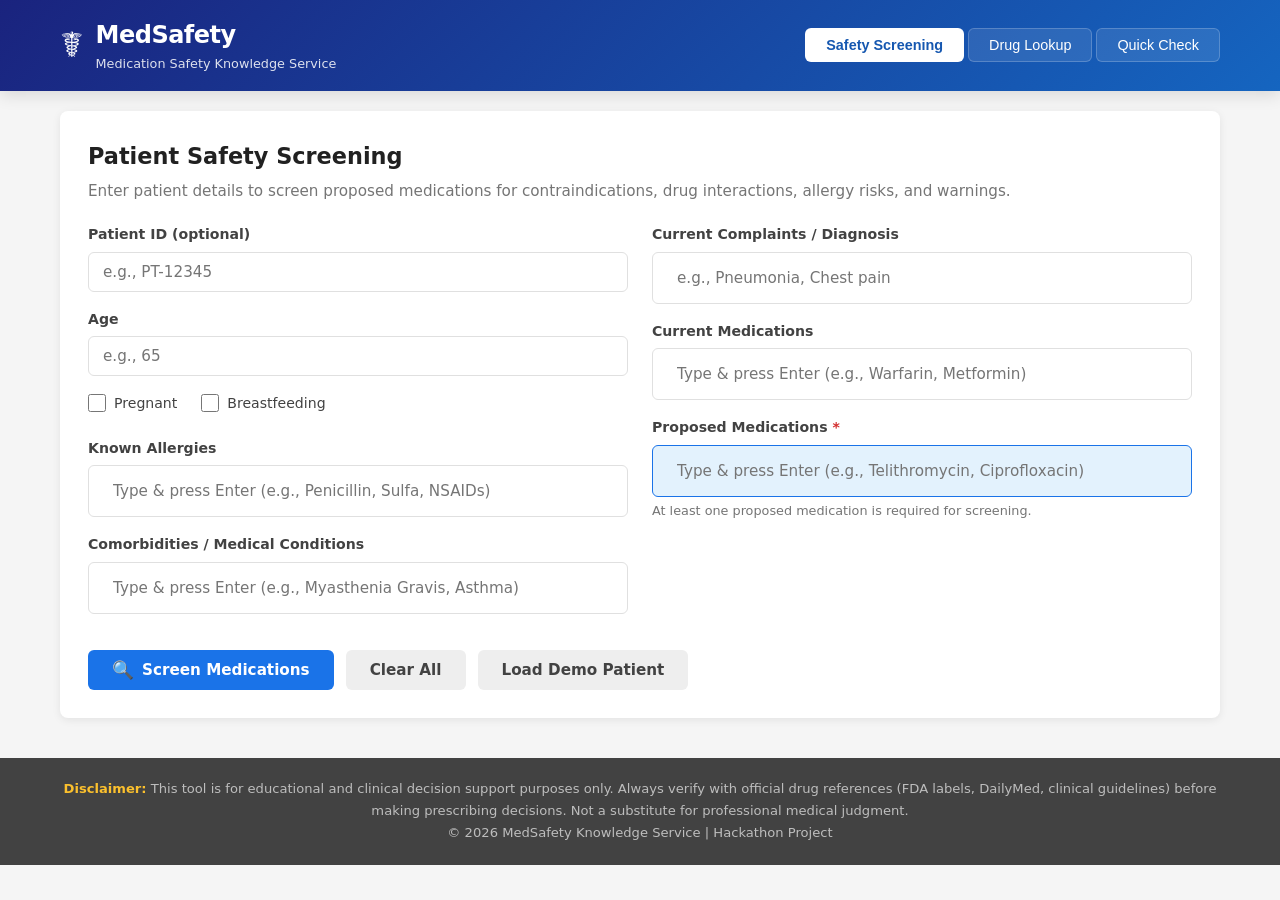
<file: MedSafety.API/wwwroot/index.html>
<!DOCTYPE html>
<html lang="en">
<head>
    <meta charset="UTF-8">
    <meta name="viewport" content="width=device-width, initial-scale=1.0">
    <title>MedSafety - Medication Safety Knowledge Service</title>
    <link rel="stylesheet" href="css/styles.css">
</head>
<body>
    <header class="header">
        <div class="container">
            <div class="header-content">
                <div class="logo">
                    <span class="logo-icon">&#9764;</span>
                    <div>
                        <h1>MedSafety</h1>
                        <p class="tagline">Medication Safety Knowledge Service</p>
                    </div>
                </div>
                <nav class="nav-tabs">
                    <button class="tab active" data-tab="screening">Safety Screening</button>
                    <button class="tab" data-tab="drug-lookup">Drug Lookup</button>
                    <button class="tab" data-tab="quick-check">Quick Check</button>
                </nav>
            </div>
        </div>
    </header>

    <main class="container">

        <!-- ═══════════════════════════════════════════════════════ -->
        <!-- SAFETY SCREENING TAB -->
        <!-- ═══════════════════════════════════════════════════════ -->
        <section id="screening-tab" class="tab-content active">
            <div class="card">
                <h2>Patient Safety Screening</h2>
                <p class="subtitle">Enter patient details to screen proposed medications for contraindications, 
                    drug interactions, allergy risks, and warnings.</p>

                <form id="screening-form">
                    <div class="form-grid">
                        <!-- Left Column -->
                        <div class="form-column">
                            <div class="form-group">
                                <label for="patientId">Patient ID (optional)</label>
                                <input type="text" id="patientId" placeholder="e.g., PT-12345">
                            </div>

                            <div class="form-group">
                                <label for="age">Age</label>
                                <input type="number" id="age" placeholder="e.g., 65" min="0" max="150">
                            </div>

                            <div class="form-row">
                                <div class="form-group checkbox-group">
                                    <label>
                                        <input type="checkbox" id="isPregnant">
                                        Pregnant
                                    </label>
                                </div>
                                <div class="form-group checkbox-group">
                                    <label>
                                        <input type="checkbox" id="isBreastfeeding">
                                        Breastfeeding
                                    </label>
                                </div>
                            </div>

                            <div class="form-group">
                                <label for="allergies">Known Allergies</label>
                                <div class="tag-input-container">
                                    <div id="allergy-tags" class="tags"></div>
                                    <input type="text" id="allergy-input" placeholder="Type & press Enter (e.g., Penicillin, Sulfa, NSAIDs)"
                                           list="allergy-suggestions">
                                </div>
                                <datalist id="allergy-suggestions">
                                    <option value="Penicillin">
                                    <option value="Amoxicillin">
                                    <option value="Sulfa">
                                    <option value="NSAIDs">
                                    <option value="Aspirin">
                                    <option value="Cephalosporin">
                                    <option value="Fluoroquinolone">
                                    <option value="Macrolide">
                                    <option value="Tetracycline">
                                    <option value="ACE Inhibitor">
                                    <option value="Statin">
                                    <option value="Opioid">
                                    <option value="Iodine">
                                    <option value="Latex">
                                    <option value="Benzodiazepine">
                                </datalist>
                            </div>

                            <div class="form-group">
                                <label for="comorbidities">Comorbidities / Medical Conditions</label>
                                <div class="tag-input-container">
                                    <div id="comorbidity-tags" class="tags"></div>
                                    <input type="text" id="comorbidity-input" placeholder="Type & press Enter (e.g., Myasthenia Gravis, Asthma)"
                                           list="comorbidity-suggestions">
                                </div>
                                <datalist id="comorbidity-suggestions">
                                    <option value="Myasthenia Gravis">
                                    <option value="Asthma">
                                    <option value="COPD">
                                    <option value="Diabetes">
                                    <option value="Hypertension">
                                    <option value="Heart Failure">
                                    <option value="Renal Failure">
                                    <option value="Hepatic Impairment">
                                    <option value="Epilepsy">
                                    <option value="Peptic Ulcer">
                                    <option value="Glaucoma">
                                    <option value="QT Prolongation">
                                    <option value="Bleeding Disorder">
                                    <option value="Depression">
                                    <option value="Bradycardia">
                                    <option value="Hypotension">
                                    <option value="Hyperkalemia">
                                    <option value="Gout">
                                    <option value="Pheochromocytoma">
                                    <option value="G6PD Deficiency">
                                    <option value="Parkinson">
                                </datalist>
                            </div>
                        </div>

                        <!-- Right Column -->
                        <div class="form-column">
                            <div class="form-group">
                                <label for="currentComplaints">Current Complaints / Diagnosis</label>
                                <div class="tag-input-container">
                                    <div id="complaint-tags" class="tags"></div>
                                    <input type="text" id="complaint-input" placeholder="e.g., Pneumonia, Chest pain">
                                </div>
                            </div>

                            <div class="form-group">
                                <label for="currentMeds">Current Medications</label>
                                <div class="tag-input-container">
                                    <div id="current-med-tags" class="tags"></div>
                                    <input type="text" id="current-med-input" placeholder="Type & press Enter (e.g., Warfarin, Metformin)"
                                           list="drug-suggestions">
                                </div>
                            </div>

                            <div class="form-group">
                                <label for="proposedMeds">Proposed Medications <span class="required">*</span></label>
                                <div class="tag-input-container highlight">
                                    <div id="proposed-med-tags" class="tags"></div>
                                    <input type="text" id="proposed-med-input" placeholder="Type & press Enter (e.g., Telithromycin, Ciprofloxacin)"
                                           list="drug-suggestions">
                                </div>
                                <small>At least one proposed medication is required for screening.</small>
                            </div>

                            <datalist id="drug-suggestions">
                                <option value="Telithromycin">
                                <option value="Amoxicillin">
                                <option value="Ciprofloxacin">
                                <option value="Azithromycin">
                                <option value="Levofloxacin">
                                <option value="Metoprolol">
                                <option value="Lisinopril">
                                <option value="Warfarin">
                                <option value="Ibuprofen">
                                <option value="Aspirin">
                                <option value="Metformin">
                                <option value="Simvastatin">
                                <option value="Atorvastatin">
                                <option value="Tramadol">
                                <option value="Sertraline">
                                <option value="Prednisone">
                                <option value="Carbamazepine">
                                <option value="Omeprazole">
                                <option value="Metoclopramide">
                                <option value="Amlodipine">
                                <option value="Clopidogrel">
                                <option value="Digoxin">
                                <option value="Spironolactone">
                                <option value="Amiodarone">
                                <option value="Methotrexate">
                                <option value="Lithium">
                            </datalist>
                        </div>
                    </div>

                    <div class="form-actions">
                        <button type="submit" class="btn btn-primary" id="screen-btn">
                            <span class="btn-icon">&#128269;</span> Screen Medications
                        </button>
                        <button type="button" class="btn btn-secondary" id="clear-btn">Clear All</button>
                        <button type="button" class="btn btn-secondary" id="demo-btn">Load Demo Patient</button>
                    </div>
                </form>
            </div>

            <!-- Results -->
            <div id="screening-results" class="results-container" style="display:none;"></div>
        </section>

        <!-- ═══════════════════════════════════════════════════════ -->
        <!-- DRUG LOOKUP TAB -->
        <!-- ═══════════════════════════════════════════════════════ -->
        <section id="drug-lookup-tab" class="tab-content">
            <div class="card">
                <h2>Drug Knowledge Base</h2>
                <p class="subtitle">Browse and search the medication database for detailed safety information.</p>
                <div class="search-bar">
                    <input type="text" id="drug-search" placeholder="Search drugs by name, class, or category..."
                           list="drug-suggestions">
                    <button class="btn btn-primary" id="search-drug-btn">Search</button>
                </div>
                <div id="drug-list" class="drug-list"></div>
            </div>
            <div id="drug-detail" class="card" style="display:none;"></div>
        </section>

        <!-- ═══════════════════════════════════════════════════════ -->
        <!-- QUICK CHECK TAB -->
        <!-- ═══════════════════════════════════════════════════════ -->
        <section id="quick-check-tab" class="tab-content">
            <div class="card">
                <h2>Quick Safety Check</h2>
                <p class="subtitle">Quickly check a single drug against a condition, allergy, or existing medication.</p>
                <div class="quick-check-form">
                    <div class="form-group">
                        <label for="qc-drug">Drug to Check <span class="required">*</span></label>
                        <input type="text" id="qc-drug" placeholder="e.g., Telithromycin" list="drug-suggestions">
                    </div>
                    <div class="form-group">
                        <label for="qc-condition">Patient Condition</label>
                        <input type="text" id="qc-condition" placeholder="e.g., Myasthenia Gravis" list="comorbidity-suggestions">
                    </div>
                    <div class="form-group">
                        <label for="qc-allergy">Known Allergy</label>
                        <input type="text" id="qc-allergy" placeholder="e.g., Penicillin" list="allergy-suggestions">
                    </div>
                    <div class="form-group">
                        <label for="qc-current-med">Current Medication</label>
                        <input type="text" id="qc-current-med" placeholder="e.g., Warfarin" list="drug-suggestions">
                    </div>
                    <button class="btn btn-primary" id="quick-check-btn">
                        <span class="btn-icon">&#9889;</span> Quick Check
                    </button>
                </div>
            </div>
            <div id="quick-check-results" class="results-container" style="display:none;"></div>
        </section>
    </main>

    <footer class="footer">
        <div class="container">
            <p><strong>Disclaimer:</strong> This tool is for educational and clinical decision support purposes only. 
            Always verify with official drug references (FDA labels, DailyMed, clinical guidelines) before making prescribing decisions.
            Not a substitute for professional medical judgment.</p>
            <p>&copy; 2026 MedSafety Knowledge Service | Hackathon Project</p>
        </div>
    </footer>

    <script src="js/app.js"></script>
</body>
</html>
</file>
<file: MedSafety.API/wwwroot/css/styles.css>
/* ═══════════════════════════════════════════════════════════
   MedSafety – Medication Safety Knowledge Service
   Modern, clinical-style CSS
   ═══════════════════════════════════════════════════════════ */

:root {
    --primary: #1a73e8;
    --primary-dark: #1557b0;
    --danger: #d32f2f;
    --danger-bg: #fde8e8;
    --danger-border: #f5c6cb;
    --warning: #f57c00;
    --warning-bg: #fff3e0;
    --warning-border: #ffe0b2;
    --caution: #fbc02d;
    --caution-bg: #fffde7;
    --caution-border: #fff9c4;
    --success: #388e3c;
    --success-bg: #e8f5e9;
    --success-border: #c8e6c9;
    --info: #1976d2;
    --info-bg: #e3f2fd;
    --info-border: #bbdefb;
    --gray-50: #fafafa;
    --gray-100: #f5f5f5;
    --gray-200: #eeeeee;
    --gray-300: #e0e0e0;
    --gray-400: #bdbdbd;
    --gray-600: #757575;
    --gray-800: #424242;
    --gray-900: #212121;
    --font-main: 'Segoe UI', system-ui, -apple-system, sans-serif;
    --font-mono: 'Cascadia Code', 'Consolas', monospace;
    --radius: 8px;
    --shadow: 0 2px 8px rgba(0,0,0,0.08);
    --shadow-lg: 0 4px 16px rgba(0,0,0,0.12);
}

*, *::before, *::after { box-sizing: border-box; margin: 0; padding: 0; }

body {
    font-family: var(--font-main);
    background: var(--gray-100);
    color: var(--gray-900);
    line-height: 1.6;
    min-height: 100vh;
}

.container {
    max-width: 1200px;
    margin: 0 auto;
    padding: 0 20px;
}

/* ── Header ───────────────────────────────── */
.header {
    background: linear-gradient(135deg, #1a237e, #1565c0);
    color: white;
    padding: 16px 0;
    box-shadow: var(--shadow-lg);
    position: sticky;
    top: 0;
    z-index: 100;
}

.header-content {
    display: flex;
    align-items: center;
    justify-content: space-between;
    flex-wrap: wrap;
    gap: 16px;
}

.logo {
    display: flex;
    align-items: center;
    gap: 12px;
}

.logo-icon {
    font-size: 2.2rem;
}

.logo h1 {
    font-size: 1.5rem;
    font-weight: 700;
    letter-spacing: -0.5px;
}

.tagline {
    font-size: 0.8rem;
    opacity: 0.85;
    font-weight: 400;
}

.nav-tabs {
    display: flex;
    gap: 4px;
}

.tab {
    background: rgba(255,255,255,0.1);
    border: 1px solid rgba(255,255,255,0.2);
    color: white;
    padding: 8px 20px;
    border-radius: 6px;
    cursor: pointer;
    font-size: 0.9rem;
    font-weight: 500;
    transition: all 0.2s;
}

.tab:hover { background: rgba(255,255,255,0.2); }
.tab.active {
    background: white;
    color: var(--primary-dark);
    font-weight: 600;
}

/* ── Cards ────────────────────────────────── */
.card {
    background: white;
    border-radius: var(--radius);
    padding: 28px;
    margin: 20px 0;
    box-shadow: var(--shadow);
}

.card h2 {
    font-size: 1.4rem;
    color: var(--gray-900);
    margin-bottom: 4px;
}

.subtitle {
    color: var(--gray-600);
    margin-bottom: 20px;
    font-size: 0.95rem;
}

/* ── Forms ─────────────────────────────────── */
.form-grid {
    display: grid;
    grid-template-columns: 1fr 1fr;
    gap: 24px;
}

@media (max-width: 768px) {
    .form-grid { grid-template-columns: 1fr; }
    .header-content { flex-direction: column; align-items: flex-start; }
}

.form-group {
    margin-bottom: 16px;
}

.form-group label {
    display: block;
    font-weight: 600;
    font-size: 0.88rem;
    margin-bottom: 6px;
    color: var(--gray-800);
}

.form-group input[type="text"],
.form-group input[type="number"],
.form-group select {
    width: 100%;
    padding: 10px 14px;
    border: 1.5px solid var(--gray-300);
    border-radius: 6px;
    font-size: 0.95rem;
    font-family: var(--font-main);
    transition: border-color 0.2s;
}

.form-group input:focus {
    outline: none;
    border-color: var(--primary);
    box-shadow: 0 0 0 3px rgba(26,115,232,0.12);
}

.form-row {
    display: flex;
    gap: 24px;
}

.checkbox-group label {
    display: flex;
    align-items: center;
    gap: 8px;
    font-weight: 500;
    cursor: pointer;
}

.checkbox-group input[type="checkbox"] {
    width: 18px;
    height: 18px;
    accent-color: var(--primary);
}

.required { color: var(--danger); }

small {
    color: var(--gray-600);
    font-size: 0.8rem;
}

/* ── Tag Input ────────────────────────────── */
.tag-input-container {
    border: 1.5px solid var(--gray-300);
    border-radius: 6px;
    padding: 6px 10px;
    display: flex;
    flex-wrap: wrap;
    gap: 6px;
    align-items: center;
    min-height: 44px;
    transition: border-color 0.2s;
    cursor: text;
}

.tag-input-container:focus-within {
    border-color: var(--primary);
    box-shadow: 0 0 0 3px rgba(26,115,232,0.12);
}

.tag-input-container.highlight {
    border-color: var(--primary);
    background: var(--info-bg);
}

.tag-input-container input {
    border: none !important;
    outline: none !important;
    box-shadow: none !important;
    flex: 1;
    min-width: 150px;
    font-size: 0.9rem;
    padding: 4px 0;
    background: transparent;
}

.tags { display: contents; }

.tag {
    background: var(--primary);
    color: white;
    padding: 3px 10px;
    border-radius: 20px;
    font-size: 0.82rem;
    display: flex;
    align-items: center;
    gap: 6px;
    white-space: nowrap;
}

.tag .remove-tag {
    cursor: pointer;
    font-weight: 700;
    opacity: 0.8;
    font-size: 1rem;
    line-height: 1;
}

.tag .remove-tag:hover { opacity: 1; }

/* ── Buttons ──────────────────────────────── */
.form-actions {
    display: flex;
    gap: 12px;
    margin-top: 20px;
    flex-wrap: wrap;
}

.btn {
    padding: 10px 24px;
    border-radius: 6px;
    border: none;
    font-size: 0.95rem;
    font-weight: 600;
    cursor: pointer;
    display: inline-flex;
    align-items: center;
    gap: 8px;
    transition: all 0.2s;
    font-family: var(--font-main);
}

.btn-primary {
    background: var(--primary);
    color: white;
}

.btn-primary:hover { background: var(--primary-dark); }

.btn-secondary {
    background: var(--gray-200);
    color: var(--gray-800);
}

.btn-secondary:hover { background: var(--gray-300); }

.btn-danger {
    background: var(--danger);
    color: white;
}

.btn-icon { font-size: 1.1rem; }

.btn:disabled {
    opacity: 0.6;
    cursor: not-allowed;
}

/* ── Search Bar ───────────────────────────── */
.search-bar {
    display: flex;
    gap: 8px;
    margin-bottom: 16px;
}

.search-bar input {
    flex: 1;
    padding: 10px 14px;
    border: 1.5px solid var(--gray-300);
    border-radius: 6px;
    font-size: 0.95rem;
}

.search-bar input:focus {
    outline: none;
    border-color: var(--primary);
}

/* ── Quick Check ──────────────────────────── */
.quick-check-form {
    display: grid;
    grid-template-columns: 1fr 1fr;
    gap: 16px;
    align-items: end;
}

.quick-check-form .btn {
    grid-column: 1 / -1;
    justify-self: start;
}

@media (max-width: 768px) {
    .quick-check-form { grid-template-columns: 1fr; }
}

/* ── Drug List ────────────────────────────── */
.drug-list {
    display: grid;
    grid-template-columns: repeat(auto-fill, minmax(280px, 1fr));
    gap: 12px;
}

.drug-card {
    border: 1px solid var(--gray-200);
    border-radius: var(--radius);
    padding: 16px;
    cursor: pointer;
    transition: all 0.2s;
}

.drug-card:hover {
    border-color: var(--primary);
    box-shadow: var(--shadow);
    transform: translateY(-1px);
}

.drug-card h3 {
    font-size: 1rem;
    color: var(--primary-dark);
    margin-bottom: 4px;
}

.drug-card .drug-class {
    font-size: 0.82rem;
    color: var(--gray-600);
    margin-bottom: 8px;
}

.drug-card .drug-meta {
    display: flex;
    gap: 8px;
    flex-wrap: wrap;
}

.badge {
    font-size: 0.72rem;
    padding: 2px 8px;
    border-radius: 12px;
    font-weight: 600;
}

.badge-danger { background: var(--danger-bg); color: var(--danger); border: 1px solid var(--danger-border); }
.badge-warning { background: var(--warning-bg); color: var(--warning); border: 1px solid var(--warning-border); }
.badge-info { background: var(--info-bg); color: var(--info); border: 1px solid var(--info-border); }
.badge-success { background: var(--success-bg); color: var(--success); border: 1px solid var(--success-border); }

/* ── Results ──────────────────────────────── */
.results-container {
    margin-top: 8px;
}

.result-summary {
    background: white;
    border-radius: var(--radius);
    padding: 20px 28px;
    margin-bottom: 16px;
    box-shadow: var(--shadow);
    display: flex;
    align-items: center;
    gap: 16px;
}

.result-summary .summary-icon {
    font-size: 2.5rem;
}

.result-summary .summary-stats {
    flex: 1;
}

.result-summary h3 { margin-bottom: 4px; }

.stat-row {
    display: flex;
    gap: 16px;
    flex-wrap: wrap;
    margin-top: 8px;
}

.stat {
    font-size: 0.85rem;
    padding: 4px 12px;
    border-radius: 20px;
    font-weight: 600;
}

/* Drug Report */
.drug-report {
    background: white;
    border-radius: var(--radius);
    margin-bottom: 16px;
    box-shadow: var(--shadow);
    overflow: hidden;
}

.drug-report-header {
    padding: 16px 24px;
    display: flex;
    align-items: center;
    justify-content: space-between;
    cursor: pointer;
    transition: background 0.2s;
}

.drug-report-header:hover { filter: brightness(0.97); }

.drug-report-header h3 {
    font-size: 1.1rem;
    display: flex;
    align-items: center;
    gap: 10px;
}

.verdict-badge {
    padding: 4px 14px;
    border-radius: 20px;
    font-size: 0.82rem;
    font-weight: 700;
    text-transform: uppercase;
    letter-spacing: 0.5px;
}

.verdict-DoNotUse {
    background: var(--danger);
    color: white;
}

.verdict-UseWithExtremeCaution {
    background: var(--warning);
    color: white;
}

.verdict-UseWithCaution {
    background: var(--caution);
    color: var(--gray-900);
}

.verdict-GenerallyAcceptable {
    background: var(--success);
    color: white;
}

.drug-report-body {
    padding: 0 24px 20px;
    overflow: hidden;
    transition: max-height 0.35s ease, padding 0.35s ease, opacity 0.25s ease;
}

.drug-report-body.collapsed {
    max-height: 0 !important;
    padding-top: 0;
    padding-bottom: 0;
    opacity: 0;
    pointer-events: none;
}

/* Collapse chevron on header */
.drug-report-header .collapse-chevron {
    font-size: 1.2rem;
    transition: transform 0.3s ease;
    margin-left: 12px;
    opacity: 0.5;
}

.drug-report-header .collapse-chevron.chevron-collapsed {
    transform: rotate(-90deg);
}

/* Alert Sections */
.alert-section {
    margin-bottom: 16px;
}

.alert-section-title {
    font-size: 0.88rem;
    font-weight: 700;
    text-transform: uppercase;
    letter-spacing: 0.5px;
    margin-bottom: 8px;
    padding: 6px 12px;
    border-radius: 4px;
    display: flex;
    align-items: center;
    gap: 8px;
}

/* ── Category Tiles Grid ─────────────────── */
.category-tiles-grid {
    display: grid;
    grid-template-columns: repeat(auto-fill, minmax(150px, 1fr));
    gap: 12px;
    margin-bottom: 16px;
}

.category-tile {
    border-radius: var(--radius);
    padding: 16px 14px;
    cursor: pointer;
    text-align: center;
    transition: all 0.25s ease;
    position: relative;
    border: 2px solid transparent;
    user-select: none;
}

.category-tile:hover {
    transform: translateY(-3px);
    box-shadow: var(--shadow-lg);
}

.category-tile.tile-active {
    transform: translateY(-2px);
    box-shadow: 0 4px 20px rgba(0,0,0,0.18);
    border-color: currentColor;
}

.category-tile .tile-icon {
    font-size: 1.8rem;
    margin-bottom: 4px;
    line-height: 1;
}

.category-tile .tile-count {
    font-size: 2rem;
    font-weight: 800;
    line-height: 1.1;
}

.category-tile .tile-title {
    font-size: 0.78rem;
    font-weight: 700;
    text-transform: uppercase;
    letter-spacing: 0.5px;
    margin-top: 4px;
    opacity: 0.85;
}

.category-tile .tile-chevron {
    font-size: 0.7rem;
    margin-top: 6px;
    opacity: 0.5;
    transition: transform 0.25s;
}

.category-tile.tile-active .tile-chevron {
    transform: rotate(180deg);
    opacity: 1;
}

/* Tile color variants */
.tile-danger {
    background: var(--danger-bg);
    color: var(--danger);
    border-color: var(--danger-border);
}
.tile-danger:hover, .tile-danger.tile-active {
    background: #fce4e4;
    border-color: var(--danger);
}

.tile-blackbox {
    background: #2d2d2d;
    color: #ff6b6b;
    border-color: #444;
}
.tile-blackbox:hover, .tile-blackbox.tile-active {
    background: #1a1a1a;
    border-color: #ff0000;
}

.tile-allergy {
    background: #fce4ec;
    color: #c62828;
    border-color: #f8bbd0;
}
.tile-allergy:hover, .tile-allergy.tile-active {
    background: #f9d0d9;
    border-color: #c62828;
}

.tile-warning {
    background: var(--warning-bg);
    color: var(--warning);
    border-color: var(--warning-border);
}
.tile-warning:hover, .tile-warning.tile-active {
    background: #ffe8cc;
    border-color: var(--warning);
}

.tile-caution {
    background: var(--caution-bg);
    color: #f57f17;
    border-color: var(--caution-border);
}
.tile-caution:hover, .tile-caution.tile-active {
    background: #fff8d6;
    border-color: var(--caution);
}

.tile-interaction {
    background: #f3e5f5;
    color: #7b1fa2;
    border-color: #e1bee7;
}
.tile-interaction:hover, .tile-interaction.tile-active {
    background: #e8d5ed;
    border-color: #9c27b0;
}

.tile-safe {
    background: var(--success-bg);
    color: var(--success);
    border-color: var(--success-border);
}
.tile-safe:hover, .tile-safe.tile-active {
    background: #d0edcf;
    border-color: var(--success);
}

/* Tile detail panel */
.tile-detail-panel {
    background: white;
    border: 1px solid var(--gray-200);
    border-radius: var(--radius);
    margin-bottom: 16px;
    overflow: hidden;
    animation: slideDown 0.25s ease;
}

@keyframes slideDown {
    from { opacity: 0; max-height: 0; transform: translateY(-8px); }
    to { opacity: 1; max-height: 2000px; transform: translateY(0); }
}

.tile-detail-header {
    padding: 10px 16px;
    font-weight: 700;
    font-size: 0.88rem;
    text-transform: uppercase;
    letter-spacing: 0.5px;
    display: flex;
    align-items: center;
    justify-content: space-between;
}

.tile-detail-close {
    cursor: pointer;
    font-size: 1rem;
    opacity: 0.6;
    transition: opacity 0.2s;
    padding: 2px 6px;
    border-radius: 4px;
}

.tile-detail-close:hover {
    opacity: 1;
    background: rgba(0,0,0,0.1);
}

.tile-detail-panel .alert-item,
.tile-detail-panel .interaction-item {
    margin: 0 12px 8px;
}

.tile-detail-panel .alert-item:first-of-type,
.tile-detail-panel .interaction-item:first-of-type {
    margin-top: 12px;
}

.tile-detail-panel .alert-item:last-child,
.tile-detail-panel .interaction-item:last-child {
    margin-bottom: 12px;
}

/* Detail header color variants */
.tile-danger-header { background: var(--danger-bg); color: var(--danger); border-bottom: 2px solid var(--danger); }
.tile-blackbox-header { background: #1a1a1a; color: #ff6b6b; border-bottom: 2px solid #ff0000; }
.tile-allergy-header { background: #fce4ec; color: #c62828; border-bottom: 2px solid #e53935; }
.tile-warning-header { background: var(--warning-bg); color: var(--warning); border-bottom: 2px solid var(--warning); }
.tile-caution-header { background: var(--caution-bg); color: #f57f17; border-bottom: 2px solid var(--caution); }
.tile-interaction-header { background: #f3e5f5; color: #7b1fa2; border-bottom: 2px solid #9c27b0; }
.tile-safe-header { background: var(--success-bg); color: var(--success); border-bottom: 2px solid var(--success); }

@media (max-width: 768px) {
    .category-tiles-grid {
        grid-template-columns: repeat(3, 1fr);
    }
}

.section-must-avoid .alert-section-title { background: var(--danger-bg); color: var(--danger); border-left: 4px solid var(--danger); }
.section-blackbox .alert-section-title { background: #1a1a1a; color: #ff6b6b; border-left: 4px solid #ff0000; }
.section-allergy .alert-section-title { background: #fce4ec; color: #c62828; border-left: 4px solid #e53935; }
.section-warning .alert-section-title { background: var(--warning-bg); color: var(--warning); border-left: 4px solid var(--warning); }
.section-caution .alert-section-title { background: var(--caution-bg); color: #f57f17; border-left: 4px solid var(--caution); }
.section-interaction .alert-section-title { background: #f3e5f5; color: #7b1fa2; border-left: 4px solid #9c27b0; }

.alert-item {
    padding: 10px 14px;
    margin-bottom: 6px;
    border-radius: 6px;
    font-size: 0.9rem;
    line-height: 1.5;
    border-left: 3px solid;
}

.alert-critical {
    background: var(--danger-bg);
    border-color: var(--danger);
    color: #b71c1c;
}

.alert-high {
    background: var(--warning-bg);
    border-color: var(--warning);
    color: #e65100;
}

.alert-moderate {
    background: var(--caution-bg);
    border-color: var(--caution);
    color: #f57f17;
}

.alert-low {
    background: var(--info-bg);
    border-color: var(--info);
    color: #0d47a1;
}

.alert-item .alert-category {
    font-weight: 700;
    font-size: 0.78rem;
    text-transform: uppercase;
    letter-spacing: 0.3px;
    display: block;
    margin-bottom: 2px;
}

.alert-item .alert-source {
    font-size: 0.75rem;
    opacity: 0.7;
    margin-top: 4px;
    display: block;
}

/* Interaction Alert */
.interaction-item {
    background: #f3e5f5;
    border-left: 3px solid #9c27b0;
    padding: 12px 14px;
    margin-bottom: 8px;
    border-radius: 6px;
    font-size: 0.9rem;
}

.interaction-item .interaction-drugs {
    font-weight: 700;
    color: #4a148c;
    margin-bottom: 4px;
}

.interaction-item .interaction-detail {
    display: grid;
    grid-template-columns: 1fr 1fr;
    gap: 8px;
    margin-top: 6px;
    font-size: 0.85rem;
}

.interaction-item .interaction-detail dt {
    font-weight: 600;
    color: var(--gray-600);
}

/* Drug Detail View */
.drug-detail-view h3 {
    font-size: 1.3rem;
    color: var(--primary-dark);
    margin-bottom: 4px;
}

.drug-detail-view .detail-meta {
    color: var(--gray-600);
    margin-bottom: 16px;
    font-size: 0.9rem;
}

.detail-section {
    margin-bottom: 20px;
}

.detail-section h4 {
    font-size: 0.95rem;
    font-weight: 700;
    padding: 8px 12px;
    border-radius: 4px;
    margin-bottom: 10px;
}

.detail-section ul {
    list-style: none;
    padding-left: 0;
}

.detail-section li {
    padding: 6px 12px;
    margin-bottom: 4px;
    font-size: 0.9rem;
    border-radius: 4px;
}

.detail-section.blackbox-section h4 {
    background: #1a1a1a;
    color: #ff6b6b;
}

.detail-section.blackbox-section li {
    background: #2d2d2d;
    color: #ff8a80;
    font-weight: 600;
}

.detail-section.contraindication-section h4 {
    background: var(--danger-bg);
    color: var(--danger);
}

.detail-section.contraindication-section li {
    background: #fff5f5;
    border-left: 3px solid var(--danger);
}

.detail-section.warning-section h4 {
    background: var(--warning-bg);
    color: var(--warning);
}

.detail-section.warning-section li {
    background: #fff8f0;
    border-left: 3px solid var(--warning);
}

.detail-section.caution-section h4 {
    background: var(--caution-bg);
    color: #f57f17;
}

.detail-section.caution-section li {
    background: #fffef0;
    border-left: 3px solid var(--caution);
}

.detail-section.interaction-section h4 {
    background: #f3e5f5;
    color: #7b1fa2;
}

.detail-section.interaction-section li {
    background: #faf0ff;
    border-left: 3px solid #9c27b0;
}

/* ── Loading ──────────────────────────────── */
.loading {
    display: flex;
    align-items: center;
    gap: 12px;
    padding: 20px;
    color: var(--gray-600);
}

.spinner {
    width: 24px;
    height: 24px;
    border: 3px solid var(--gray-300);
    border-top-color: var(--primary);
    border-radius: 50%;
    animation: spin 0.8s linear infinite;
}

@keyframes spin { to { transform: rotate(360deg); } }

/* ── Tab content ──────────────────────────── */
.tab-content { display: none; }
.tab-content.active { display: block; }

/* ── Footer ───────────────────────────────── */
.footer {
    background: var(--gray-800);
    color: var(--gray-400);
    padding: 20px 0;
    margin-top: 40px;
    font-size: 0.82rem;
    text-align: center;
    line-height: 1.7;
}

.footer strong { color: var(--caution); }

/* ── Verdict header backgrounds ───────────── */
.header-DoNotUse { background: var(--danger-bg); }
.header-UseWithExtremeCaution { background: var(--warning-bg); }
.header-UseWithCaution { background: var(--caution-bg); }
.header-GenerallyAcceptable { background: var(--success-bg); }

/* ── Print ────────────────────────────────── */
@media print {
    .header, .footer, .form-actions, .nav-tabs { display: none !important; }
    .card { box-shadow: none; border: 1px solid #ddd; }
}
</file>
